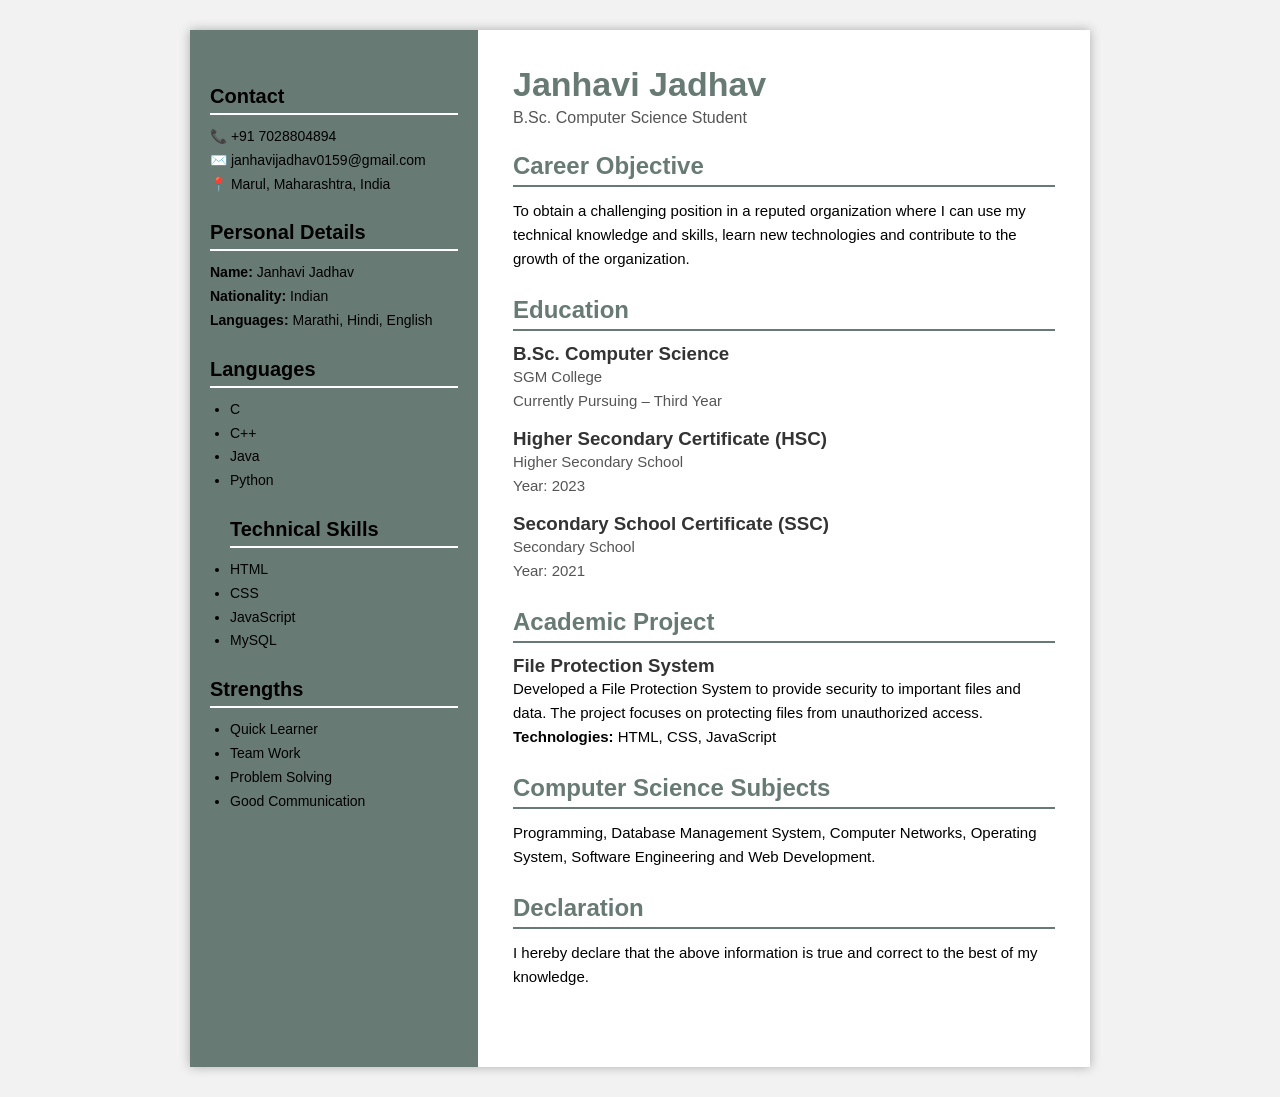
<file: resume1.html>
<!DOCTYPE html>
<html lang="en">
<head>
    <meta charset="UTF-8">
    <meta name="viewport" content="width=device-width, initial-scale=1.0">
    <title>Janhavi Jadhav - Resume</title>

    <style>
        * {
            margin: 0;
            padding: 0;
            box-sizing: border-box;
            font-family: Arial, sans-serif;
            color:black
        }

        body {
            background: #f2f2f2;
            padding: 30px;
            
        }

        .resume {
            max-width: 900px;
            margin: auto;
            background: white;
            display: flex;
            box-shadow: 0 0 10px #aaa;
        }

        /* LEFT SIDE */
        .left {
            width: 32%;
            background: rgb(104, 122, 116);
            color: white;
            padding: 30px 20px;
        }

        

        .left h2 {
            margin-top: 25px;
            margin-bottom: 10px;
            font-size: 20px;
            border-bottom: 2px solid white;
            padding-bottom: 5px;
        }

        .left p,
        .left li {
            font-size: 14px;
            line-height: 1.7;
        }

        .left ul {
            padding-left: 20px;
        }

        /* RIGHT SIDE */
        .right {
            width: 68%;
            padding: 35px;
        }

        .right h1 {
            font-size: 34px;
            color: rgb(104, 122, 116);
        }

        .right .career {
            color: #555;
            margin-top: 5px;
            margin-bottom: 25px;
        }

        .section {
            margin-bottom: 25px;
        }

        .section h2 {
            color: rgb(104, 122, 116);
            border-bottom: 2px solid rgb(104, 122, 116);
            padding-bottom: 5px;
            margin-bottom: 12px;
        }

        .section p {
            line-height: 1.6;
            font-size: 15px;
        }

        .education {
            margin-bottom: 15px;
        }

        .education h3 {
            color: #333;
        }

        .education p {
            color: #555;
        }

        .project {
            margin-bottom: 15px;
        }

        .project h3 {
            color: #333;
        }

        .skills {
            display: flex;
            flex-wrap: wrap;
            gap: 10px;
        }

        .skill {
            background: rgb(104, 122, 116);
            color: white;
            padding: 8px 12px;
            border-radius: 5px;
            font-size: 14px;
        }

        .declaration {
            margin-top: 25px;
        }

        @media(max-width: 700px) {
            body {
                padding: 10px;
            }

            .resume {
                flex-direction: column;
            }

            .left,
            .right {
                width: 100%;
            }
        }
    </style>
</head>

<body>

<div class="resume">

    <!-- LEFT SECTION -->
    <div class="left">

        

        <h2>Contact</h2>
        <p>📞 +91 7028804894</p>
        <p>✉️ janhavijadhav0159@gmail.com</p>
        <p>📍 Marul, Maharashtra, India</p>

        <h2>Personal Details</h2>
        <p><b>Name:</b> Janhavi Jadhav</p>
        <p><b>Nationality:</b> Indian</p>
        <p><b>Languages:</b> Marathi, Hindi, English</p>

        <h2>Languages</h2>
        <ul>
            <li>C</li>
            <li>C++</li>
            <li>Java</li>
            <li>Python</li>
            </ul>
            <ul>
            <h2>Technical Skills</h2>
            <li>HTML</li>
            <li>CSS</li>
            <li>JavaScript</li>
            <li>MySQL</li>
        </ul>

        <h2>Strengths</h2>
        <ul>
            <li>Quick Learner</li>
            <li>Team Work</li>
            <li>Problem Solving</li>
            <li>Good Communication</li>
        </ul>

    </div>


    <!-- RIGHT SECTION -->
    <div class="right">

        <h1>Janhavi Jadhav</h1>
        <p class="career">B.Sc. Computer Science Student</p>

        <!-- CAREER OBJECTIVE -->
        <div class="section">
            <h2>Career Objective</h2>
            <p>
                To obtain a challenging position in a reputed organization
                where I can use my technical knowledge and skills, learn new
                technologies and contribute to the growth of the organization.
            </p>
        </div>


        <!-- EDUCATION -->
        <div class="section">
            <h2>Education</h2>

            <div class="education">
                <h3>B.Sc. Computer Science</h3>
                <p>SGM College</p>
                <p>Currently Pursuing – Third Year</p>
            </div>

            <div class="education">
                <h3>Higher Secondary Certificate (HSC)</h3>
                <p>Higher Secondary School</p>
                <p>Year: 2023</p>
            </div>

            <div class="education">
                <h3>Secondary School Certificate (SSC)</h3>
                <p>Secondary School</p>
                <p>Year: 2021</p>
            </div>
        </div>


        
       


        <!-- PROJECT -->
        <div class="section">
            <h2>Academic Project</h2>

            <div class="project">
                <h3>File Protection System</h3>
                <p>
                    Developed a File Protection System to provide security
                    to important files and data. The project focuses on
                    protecting files from unauthorized access.
                </p>

                <p>
                    <b>Technologies:</b> HTML, CSS, JavaScript
                </p>
            </div>
        </div>


        <!-- SUBJECTS -->
        <div class="section">
            <h2>Computer Science Subjects</h2>

            <p>
                Programming, Database Management System, Computer Networks,
                Operating System, Software Engineering and Web Development.
            </p>
        </div>


        <!-- DECLARATION -->
        <div class="section declaration">
            <h2>Declaration</h2>

            <p>
                I hereby declare that the above information is true and
                correct to the best of my knowledge.
            </p>

            <br>

            
        </div>

    </div>

</div>

</body>
</html>
</file>
